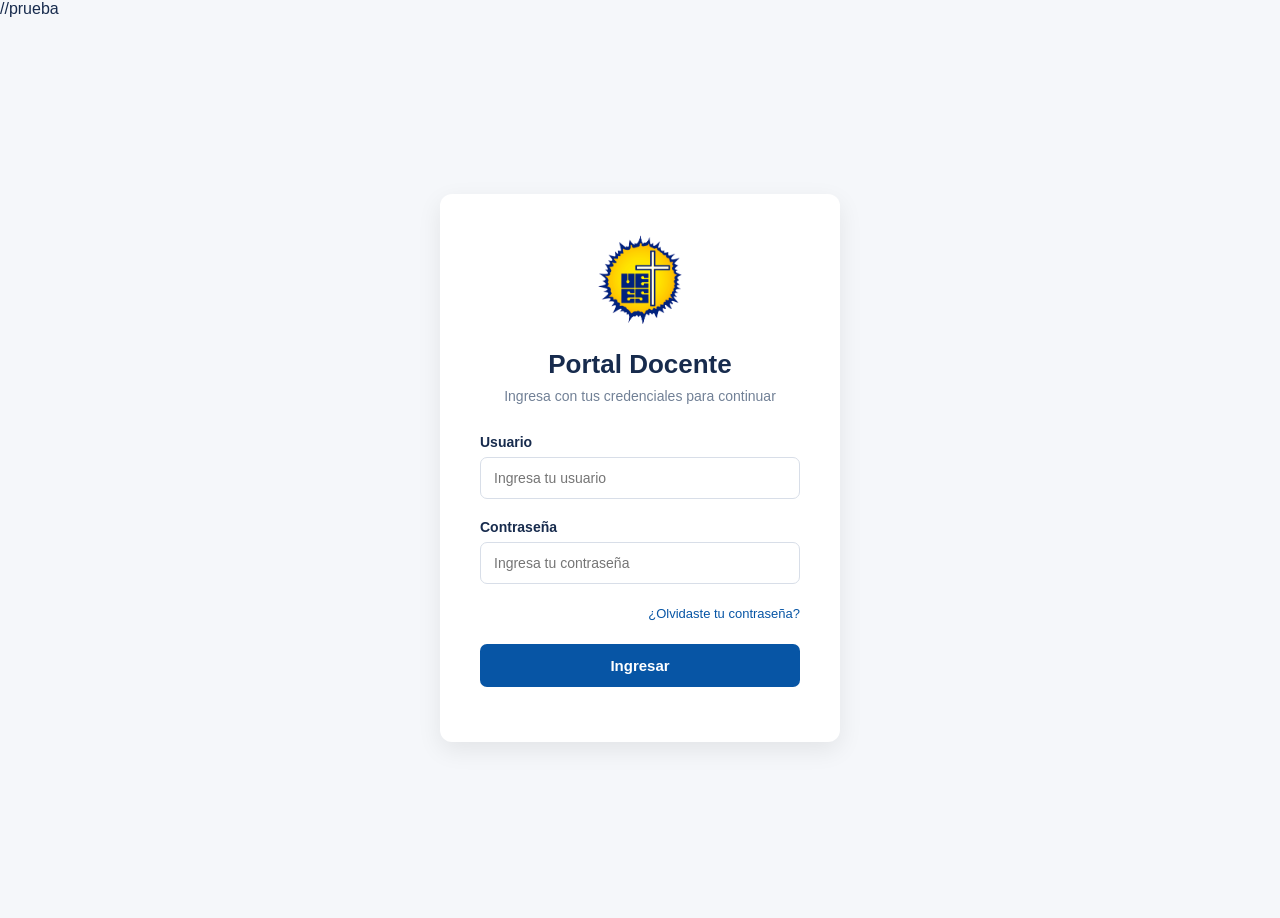
<file: index.html>
<!DOCTYPE html>
<html lang="es">
<head>
    <meta charset="UTF-8">
    <title>Portal Docente</title>
    <link rel="stylesheet" href="css/estilos.css">
</head>
//prueba
<body>
    <main class="login">
        <div class="login-contenedor">
            <div class="logo">
                <img src="img/images.png" alt="imagen del logo">
            </div>
            <h1>Portal Docente</h1>
            <p class="descripcion">
                Ingresa con tus credenciales para continuar
            </p>
            <form id="formLogin">
                <div class="campo">
                    <label for="usuario">Usuario</label>
                    <input required type="text" id="usuario" name="usuario" placeholder="Ingresa tu usuario">
                </div>
                <div class="campo">
                    <label for="password">Contraseña</label>
                    <input required type="password" id="password" name="password" placeholder="Ingresa tu contraseña">
                </div>
                <div class="opciones">
                    <a href="#">¿Olvidaste tu contraseña?</a>
                </div>
                <button type="submit">
                    Ingresar
                </button>
                <p id="mensaje"></p>
            </form>
        </div>
    </main>
    <script src="js/login.js"></script>
</body>
</html>
</file>
<file: css/estilos.css>
* {
    box-sizing: border-box;
    margin: 0;
    padding: 0;
}

body {
    font-family: "Montserrat", sans-serif;
    background: #f4f6f9;
    color: #172b4d;
}

.login {
    min-height: 100vh;
    display: flex;
    flex-direction: column;
    justify-content: center;
    align-items: center;
    padding: 20px;
}

.login-contenedor {
    width: 100%;
    max-width: 400px;
    background: white;
    padding: 40px;
    border-radius: 12px;
    box-shadow: 0 8px 25px rgba(0, 0, 0, 0.08);
}

.logo {
    width: 90px;
    height: 90px;
    margin: 0 auto 25px;

    display: flex;
    align-items: center;
    justify-content: center;
}

.logo img {
    width: 100%;
    height: 100%;
    object-fit: contain;
}

h1 {
    text-align: center;
    font-size: 26px;
    margin-bottom: 8px;
}

.descripcion {
    text-align: center;
    color: #718096;
    font-size: 14px;
    margin-bottom: 30px;
}

.campo {
    margin-bottom: 20px;
}

.campo label {
    display: block;
    margin-bottom: 7px;

    font-size: 14px;
    font-weight: bold;
}

.campo input {
    width: 100%;
    padding: 12px 13px;

    border: 1px solid #d8dee8;
    border-radius: 7px;

    font-size: 14px;
    outline: none;
}

.campo input:focus {
    border-color: #0755a5;
}

.opciones {
    text-align: right;
    margin-bottom: 22px;
}

.opciones a {
    color: #0755a5;
    font-size: 13px;
    text-decoration: none;
}

.opciones a:hover {
    text-decoration: underline;
}

button {
    width: 100%;
    padding: 13px;

    border: none;
    border-radius: 7px;

    background: #0755a5;
    color: white;

    font-size: 15px;
    font-weight: bold;

    cursor: pointer;
}

button:hover {
    background: #064886;
}

#mensaje {
    margin-top: 15px;
    text-align: center;
    font-size: 14px;
}

.copyright {
    margin-top: 20px;
    color: #8a94a6;
    font-size: 12px;
}
/* estilo de dashboard */
* {
    box-sizing: border-box;
    margin: 0;
    padding: 0;
}

body {
    font-family: Arial, Helvetica, sans-serif;
    background: #f5f7fa;
    color: #172b4d;
}

a {
    text-decoration: none;
    color: inherit;
}


/* SIDEBAR */

.dashboard {
    display: flex;
    min-height: 100vh;
}

.sidebar {
    width: 235px;
    background: #073b82;
    color: white;
    padding: 25px 16px;

    display: flex;
    flex-direction: column;
}

.sidebar-logo {
    text-align: center;
    margin-bottom: 22px;
}

.sidebar-logo img {
    width: 82px;
    height: 82px;
    object-fit: contain;
}

.docente {
    padding: 0 10px 25px;
    border-bottom: 1px solid rgba(255,255,255,.15);
}

.docente strong {
    display: block;
    font-size: 15px;
}

.docente span {
    display: block;
    margin-top: 5px;
    font-size: 12px;
    color: #b9c9e2;
}

.menu {
    margin-top: 25px;
}

.menu a,
.menu-inferior a {
    display: flex;
    align-items: center;
    gap: 12px;

    padding: 12px 13px;
    margin-bottom: 5px;

    border-radius: 7px;

    color: #dce7f7;
    font-size: 14px;
}

.menu a span {
    width: 18px;
    text-align: center;
}

.menu a:hover,
.menu-activo {
    background: rgba(255,255,255,.13);
    color: white !important;
}

.menu-inferior {
    margin-top: auto;
    border-top: 1px solid rgba(255,255,255,.15);
    padding-top: 15px;
}


/* CONTENIDO */

.contenido {
    flex: 1;
    padding: 25px 35px;
    max-width: 1450px;
}


/* TOPBAR */

.topbar {
    display: flex;
    justify-content: space-between;
    align-items: center;

    margin-bottom: 25px;
}

.periodo {
    color: #7b8798;
    font-size: 11px;
    font-weight: bold;
    letter-spacing: .5px;
}

.topbar h1 {
    text-align: left;
    font-size: 25px;
    margin-top: 5px;
}

.usuario-header {
    display: flex;
    align-items: center;
    gap: 10px;
}

.avatar {
    width: 42px;
    height: 42px;

    display: flex;
    align-items: center;
    justify-content: center;

    border-radius: 50%;

    background: #ffd400;
    color: #073b82;

    font-size: 13px;
    font-weight: bold;
}

.usuario-header strong,
.usuario-header span {
    display: block;
}

.usuario-header strong {
    font-size: 13px;
}

.usuario-header span {
    margin-top: 3px;
    color: #7b8798;
    font-size: 11px;
}


/* BIENVENIDA */

.bienvenida {
    background: #073b82;
    color: white;

    border-radius: 11px;

    padding: 28px 30px;

    display: flex;
    justify-content: space-between;
    align-items: center;

    margin-bottom: 20px;
}

.etiqueta {
    color: #ffd400;
    font-size: 10px;
    font-weight: bold;
    letter-spacing: 1px;
}

.bienvenida h2 {
    font-size: 25px;
    margin: 7px 0;
}

.bienvenida p {
    color: #d6e2f2;
    font-size: 13px;
}

.bienvenida-icono {
    width: 65px;
    height: 65px;

    display: flex;
    align-items: center;
    justify-content: center;

    background: rgba(255,255,255,.1);
    border-radius: 50%;

    color: #ffd400;
    font-size: 27px;
}


/* ESTADISTICAS */

.estadisticas {
    display: grid;
    grid-template-columns: repeat(4, 1fr);
    gap: 15px;

    margin-bottom: 20px;
}

.estadistica {
    background: white;
    border-radius: 9px;
    padding: 18px;

    display: flex;
    align-items: center;
    gap: 14px;

    box-shadow: 0 3px 12px rgba(0,0,0,.04);
}

.estadistica-icono {
    width: 43px;
    height: 43px;

    display: flex;
    align-items: center;
    justify-content: center;

    border-radius: 8px;

    font-weight: bold;
}

.estadistica-icono.azul {
    background: #e9f1fc;
    color: #0755a5;
}

.estadistica-icono.amarillo {
    background: #fff7d6;
    color: #b18a00;
}

.estadistica span {
    display: block;
    color: #7b8798;
    font-size: 12px;
    margin-bottom: 5px;
}

.estadistica strong {
    font-size: 23px;
    color: #172b4d;
}


/* PANELES */

.paneles {
    display: grid;
    grid-template-columns: 1.5fr 1fr;
    gap: 20px;

    margin-bottom: 20px;
}

.panel {
    background: white;
    border-radius: 9px;
    padding: 23px;

    box-shadow: 0 3px 12px rgba(0,0,0,.04);
}

.panel-header {
    display: flex;
    justify-content: space-between;
    align-items: flex-start;

    margin-bottom: 18px;
}

.panel-header h2 {
    font-size: 17px;
}

.panel-header p {
    color: #7b8798;
    font-size: 12px;
    margin-top: 4px;
}

.panel-header a {
    color: #0755a5;
    font-size: 12px;
}


/* ACCESOS */

.acceso {
    display: flex;
    align-items: center;
    gap: 13px;

    padding: 13px 0;

    border-bottom: 1px solid #edf0f4;
}

.acceso:last-child {
    border-bottom: none;
}

.acceso-icono {
    width: 38px;
    height: 38px;

    display: flex;
    align-items: center;
    justify-content: center;

    background: #edf4fd;
    color: #0755a5;

    border-radius: 7px;
}

.acceso div:nth-child(2) {
    flex: 1;
}

.acceso strong,
.acceso span {
    display: block;
}

.acceso strong {
    font-size: 13px;
}

.acceso span {
    color: #7b8798;
    font-size: 11px;
    margin-top: 4px;
}

.acceso b {
    color: #9aa5b5;
}


/* AVISOS */

.aviso {
    display: flex;
    gap: 12px;

    padding: 13px 0;

    border-bottom: 1px solid #edf0f4;
}

.aviso:last-child {
    border-bottom: none;
}

.aviso-punto {
    width: 8px;
    height: 8px;

    margin-top: 5px;

    border-radius: 50%;
    background: #0755a5;
    flex-shrink: 0;
}

.aviso-punto.amarillo {
    background: #ffd400;
}

.aviso strong {
    font-size: 13px;
}

.aviso p {
    color: #7b8798;
    font-size: 11px;
    line-height: 1.5;
    margin: 5px 0;
}

.aviso small {
    color: #a0a8b5;
    font-size: 10px;
}


/* CALENDARIO */

.calendario {
    margin-bottom: 20px;
}

.eventos {
    display: grid;
    grid-template-columns: repeat(3, 1fr);
    gap: 15px;
}

.evento {
    display: flex;
    align-items: center;
    gap: 12px;

    padding: 12px;

    background: #f7f9fc;
    border-radius: 7px;
}

.fecha {
    width: 45px;
    min-width: 45px;
    height: 48px;

    background: #073b82;
    color: white;

    border-radius: 6px;

    display: flex;
    flex-direction: column;
    align-items: center;
    justify-content: center;
}

.fecha strong {
    font-size: 17px;
}

.fecha span {
    font-size: 9px;
    color: #ffd400;
    font-weight: bold;
}

.evento > div:last-child strong,
.evento > div:last-child span {
    display: block;
}

.evento > div:last-child strong {
    font-size: 12px;
}

.evento > div:last-child span {
    color: #7b8798;
    font-size: 10px;
    margin-top: 4px;
}


/* FOOTER */

footer {
    text-align: right;
    color: #9aa5b5;
    font-size: 10px;
    padding: 5px;
}


/* RESPONSIVE */

@media (max-width: 1000px) {

    .estadisticas {
        grid-template-columns: repeat(2, 1fr);
    }

    .paneles {
        grid-template-columns: 1fr;
    }

    .eventos {
        grid-template-columns: 1fr;
    }

}

@media (max-width: 700px) {

    .sidebar {
        width: 70px;
        padding: 20px 8px;
    }

    .docente,
    .menu a:not(.menu-activo)::after,
    .menu-inferior a {
        font-size: 0;
    }

    .menu a {
        justify-content: center;
    }

    .menu a span {
        font-size: 16px;
    }

    .contenido {
        padding: 20px;
    }

    .estadisticas {
        grid-template-columns: 1fr;
    }

    .bienvenida-icono {
        display: none;
    }

}
.grupos-lista {
    display: flex;
    flex-direction: column;
    gap: 15px;
}

.grupo-card {
    background: white;
    border-radius: 9px;
    padding: 22px 25px;

    display: flex;
    align-items: center;
    gap: 25px;

    box-shadow: 0 3px 12px rgba(0, 0, 0, .04);
}

.grupo-info {
    flex: 1;
}

.grupo-info h2 {
    font-size: 17px;
    margin: 6px 0;
}

.grupo-info p {
    display: flex;
    align-items: center;
    gap: 6px;

    color: #7b8798;
    font-size: 12px;
}

.grupo-info p svg {
    width: 15px;
    height: 15px;
}

.codigo {
    color: #0755a5;
    font-size: 11px;
    font-weight: bold;
}

.grupo-estudiantes {
    text-align: center;
    min-width: 90px;
}

.grupo-estudiantes strong {
    display: block;
    color: #172b4d;
    font-size: 22px;
}

.grupo-estudiantes span {
    color: #7b8798;
    font-size: 11px;
}

.grupo-card button {
    width: auto;
    padding: 10px 18px;
    font-size: 12px;
}

@media (max-width: 650px) {

    .grupo-card {
        flex-wrap: wrap;
    }

    .grupo-info {
        width: 100%;
    }

    .grupo-estudiantes {
        text-align: left;
    }

}
.filtros {
    display: grid;
    grid-template-columns: 1fr 1fr;
    gap: 18px;
    margin-top: 20px;
}

.campo-filtro label {
    display: block;
    font-size: 13px;
    font-weight: bold;
    margin-bottom: 7px;
}

.campo-filtro select {
    width: 100%;
    padding: 12px;

    border: 1px solid #d8dee8;
    border-radius: 7px;

    background: white;
    color: #172b4d;

    outline: none;
}

.campo-filtro select:focus {
    border-color: #0755a5;
}

.tabla-calificaciones {
    margin-top: 20px;
}

.estado {
    padding: 6px 10px;
    border-radius: 20px;

    background: #fff7d6;
    color: #9b7800;

    font-size: 11px;
    font-weight: bold;
}

.tabla-contenedor {
    overflow-x: auto;
}

.tabla-contenedor table {
    width: 100%;
    border-collapse: collapse;
}

.tabla-contenedor th {
    padding: 12px;
    text-align: left;

    background: #f7f9fc;
    color: #68758a;

    font-size: 11px;
    font-weight: bold;
}

.tabla-contenedor td {
    padding: 14px 12px;

    border-bottom: 1px solid #edf0f4;

    font-size: 13px;
}

.tabla-contenedor td:first-child {
    color: #7b8798;
}

.tabla-contenedor input {
    width: 90px;
    padding: 9px;

    border: 1px solid #d8dee8;
    border-radius: 6px;

    outline: none;
}

.tabla-contenedor input:focus {
    border-color: #0755a5;
}

.tabla-footer {
    display: flex;
    align-items: center;
    justify-content: space-between;

    margin-top: 20px;
}

.tabla-footer span {
    color: #7b8798;
    font-size: 12px;
}

.tabla-footer button {
    width: auto;
    padding: 11px 18px;
}

#mensajeCalificaciones {
    margin-top: 15px;
    text-align: right;
    font-size: 13px;
}

@media (max-width: 650px) {

    .filtros {
        grid-template-columns: 1fr;
    }

    .tabla-footer {
        flex-direction: column;
        align-items: stretch;
        gap: 12px;
    }

    .tabla-footer button {
        width: 100%;
    }

}
.evaluaciones-lista {
    display: flex;
    flex-direction: column;
    gap: 15px;
}

.evaluacion-card {
    background: white;
    border-radius: 9px;
    padding: 20px;

    display: flex;
    align-items: center;
    gap: 18px;

    box-shadow: 0 3px 12px rgba(0, 0, 0, .04);
}

.evaluacion-fecha {
    width: 55px;
    min-width: 55px;
    height: 60px;

    background: #073b82;
    color: white;

    border-radius: 7px;

    display: flex;
    flex-direction: column;
    align-items: center;
    justify-content: center;
}

.evaluacion-fecha strong {
    font-size: 20px;
}

.evaluacion-fecha span {
    color: #ffd400;
    font-size: 9px;
    font-weight: bold;
    margin-top: 2px;
}

.evaluacion-fecha.finalizada {
    background: #e9edf3;
    color: #667085;
}

.evaluacion-fecha.finalizada span {
    color: #667085;
}

.evaluacion-info {
    flex: 1;
}

.evaluacion-info h2 {
    font-size: 16px;
    margin: 4px 0;
}

.evaluacion-info p {
    color: #7b8798;
    font-size: 12px;
    margin-bottom: 7px;
}

.evaluacion-info small {
    display: flex;
    align-items: center;
    gap: 5px;

    color: #9aa5b5;
    font-size: 11px;
}

.evaluacion-info small svg {
    width: 13px;
    height: 13px;
}

.evaluacion-estado {
    padding: 6px 10px;
    border-radius: 20px;

    font-size: 10px;
    font-weight: bold;
}

.evaluacion-estado.pendiente {
    background: #fff7d6;
    color: #9b7800;
}

.evaluacion-estado.activo {
    background: #e8f5ec;
    color: #28763d;
}

.evaluacion-estado.finalizada {
    background: #edf0f4;
    color: #667085;
}

.boton-evaluacion {
    padding: 10px 14px;

    background: #0755a5;
    color: white;

    border-radius: 6px;

    font-size: 11px;
    font-weight: bold;
}

.boton-evaluacion:hover {
    background: #064886;
}

@media (max-width: 750px) {

    .evaluacion-card {
        flex-wrap: wrap;
    }

    .evaluacion-info {
        min-width: calc(100% - 75px);
    }

    .evaluacion-estado {
        margin-left: 73px;
    }

    .boton-evaluacion {
        margin-left: 73px;
    }

}
.calendario-contenido {
    display: grid;
    grid-template-columns: 2fr 1fr;
    gap: 20px;
}

.eventos-calendario {
    display: flex;
    flex-direction: column;
}

.evento-calendario {
    display: flex;
    align-items: center;
    gap: 18px;

    padding: 17px 0;

    border-bottom: 1px solid #edf0f4;
}

.evento-calendario:last-child {
    border-bottom: none;
}

.evento-fecha {
    width: 55px;
    min-width: 55px;
    height: 58px;

    background: #073b82;
    color: white;

    border-radius: 7px;

    display: flex;
    flex-direction: column;
    align-items: center;
    justify-content: center;
}

.evento-fecha strong {
    font-size: 20px;
}

.evento-fecha span {
    color: #ffd400;
    font-size: 9px;
    font-weight: bold;
    margin-top: 2px;
}

.evento-fecha.finalizada {
    background: #e9edf3;
    color: #667085;
}

.evento-fecha.finalizada span {
    color: #667085;
}

.evento-detalle {
    flex: 1;
}

.evento-tipo {
    display: inline-block;

    font-size: 9px;
    font-weight: bold;

    margin-bottom: 5px;
}

.evento-tipo.azul {
    color: #0755a5;
}

.evento-tipo.amarillo {
    color: #a17d00;
}

.evento-tipo.gris {
    color: #7b8798;
}

.evento-detalle h3 {
    font-size: 14px;
    margin-bottom: 4px;
}

.evento-detalle p {
    color: #7b8798;
    font-size: 11px;
    margin-bottom: 6px;
}

.evento-detalle small {
    display: flex;
    align-items: center;
    gap: 5px;

    color: #9aa5b5;
    font-size: 10px;
}

.evento-detalle small svg {
    width: 13px;
    height: 13px;
}

.evento-estado {
    padding: 6px 10px;
    border-radius: 20px;

    font-size: 9px;
    font-weight: bold;
}

.evento-estado.pendiente {
    background: #fff7d6;
    color: #9b7800;
}

.evento-estado.activo {
    background: #e8f5ec;
    color: #28763d;
}

.evento-estado.finalizada {
    background: #edf0f4;
    color: #667085;
}

.resumen-item {
    display: flex;
    align-items: center;
    justify-content: space-between;

    padding: 17px 0;

    border-bottom: 1px solid #edf0f4;
}

.resumen-item:last-child {
    border-bottom: none;
}

.resumen-item span {
    color: #7b8798;
    font-size: 12px;
}

.resumen-item strong {
    color: #0755a5;
    font-size: 17px;
}

@media (max-width: 900px) {

    .calendario-contenido {
        grid-template-columns: 1fr;
    }

}

@media (max-width: 650px) {

    .evento-calendario {
        flex-wrap: wrap;
    }

    .evento-detalle {
        min-width: calc(100% - 75px);
    }

    .evento-estado {
        margin-left: 73px;
    }

}
</file>
